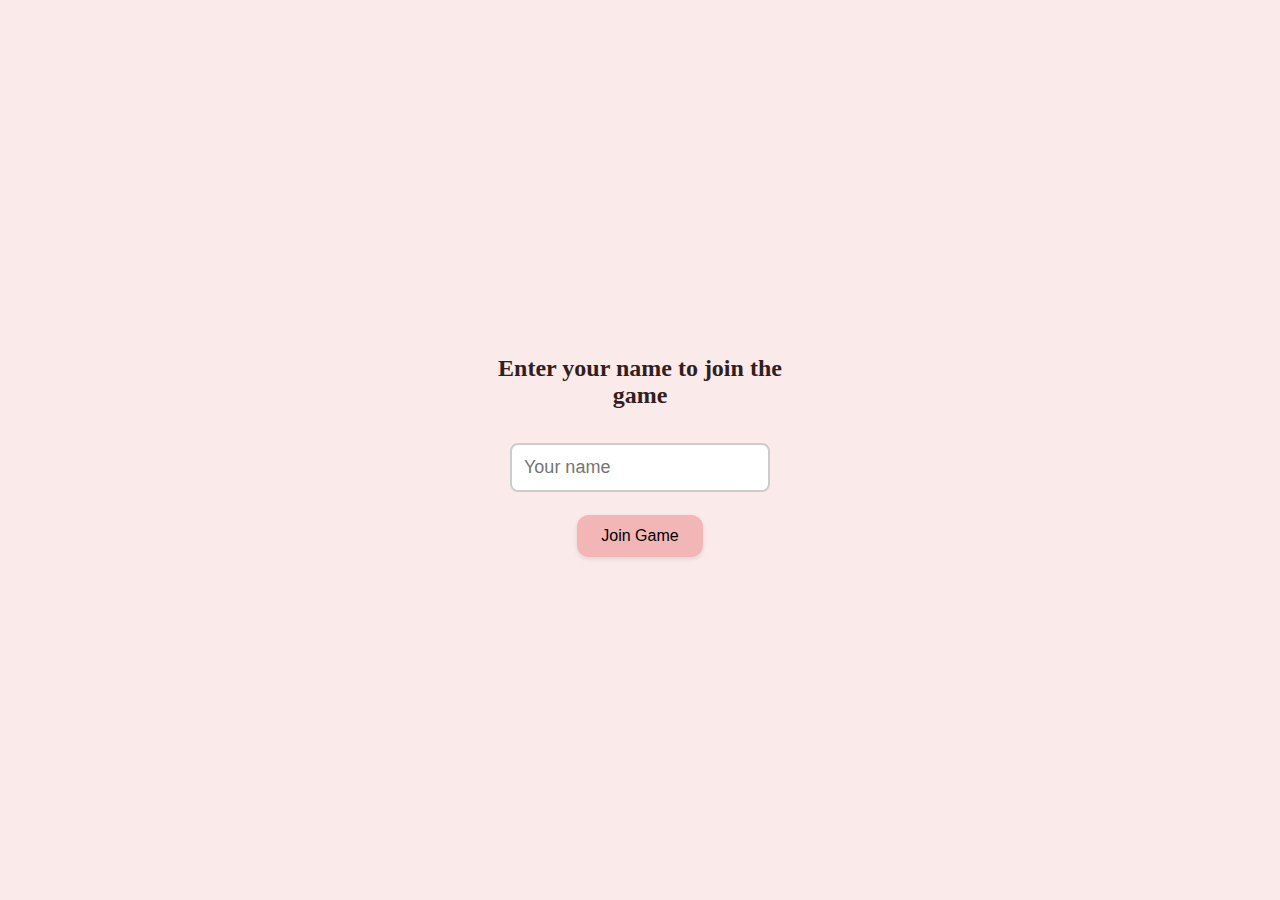
<file: game.html>
<!DOCTYPE html>
<html lang="en">
<head>
  <meta charset="UTF-8" />
  <meta name="viewport" content="width=device-width, initial-scale=1.0"/>
  <meta http-equiv="Content-Security-Policy" content="upgrade-insecure-requests">
  <title>Never Have I Ever - Game</title>
  <link rel="stylesheet" href="style.css" />
</head>
<body>
  <!-- Name input screen -->
  <div id="name-screen" class="screen">
    <h2>Enter your name to join the game</h2>
    <input type="text" id="playerNameInput" placeholder="Your name" />
    <button id="submitNameBtn">Join Game</button>
    <div id="loading-message" class="hidden waiting-message">Connecting to game...</div>
    <div id="error-message" class="hidden error"></div>
  </div>

  <!-- Game screen -->
  <div id="game-screen" class="screen hidden">
    <div class="game-info">
      <h2>Never Have I Ever</h2>
      <p id="playerInfo">Player: <span id="player-name-display"></span></p>
      <p id="gameIdInfo">Game Code: <span id="game-id-display"></span></p>
    </div>

    <div id="waiting-area">
      <h3>Waiting for host to start the game...</h3>
      <div class="player-status">
        <h4>Players in lobby:</h4>
        <ul id="player-list" class="player-list"></ul>
      </div>
      <div id="waiting-host-controls" class="hidden">
        <button id="start-game-btn">Start Game</button>
      </div>
    </div>

    <div id="question-area" class="hidden">
      <h3>Current Question:</h3>
      <p id="current-question" class="game-question">Loading question...</p>

      <div class="answer-buttons">
        <button id="answer-yes" class="answer-btn">I have</button>
        <button id="answer-no" class="answer-btn">I have not</button>
      </div>

      <div id="answers-section">
        <h3>Player Responses:</h3>
        <ul id="answers-list"></ul>
      </div>
      
      <div id="host-controls" class="hidden">
        <button id="next-question-btn">Next Question</button>
      </div>
    </div>

    <div id="game-over-area" class="hidden">
      <h3>Game Over!</h3>
      <p>No more questions left. Hope you had fun!</p>
      <button id="return-home-btn">Return to Home</button>
    </div>
  </div>
    
  <div id="notification" class="notification hidden"></div>

  <script>
    // Game variables
    let playerName = '';
    let gameId = '';
    let playerId = '';
    let isHost = false;
    let hasAnswered = false;
    let socket = null;
    let isServerMode = true;

    // DOM Elements
    const nameScreen = document.getElementById('name-screen');
    const gameScreen = document.getElementById('game-screen');
    const submitNameBtn = document.getElementById('submitNameBtn');
    const answerYesBtn = document.getElementById('answer-yes');
    const answerNoBtn = document.getElementById('answer-no');
    const nextQuestionBtn = document.getElementById('next-question-btn');
    const waitingArea = document.getElementById('waiting-area');
    const waitingHostControls = document.getElementById('waiting-host-controls');
    const questionArea = document.getElementById('question-area');
    const hostControls = document.getElementById('host-controls');
    const gameOverArea = document.getElementById('game-over-area');
    const playerNameDisplay = document.getElementById('player-name-display');
    const gameIdDisplay = document.getElementById('game-id-display');
    const playerList = document.getElementById('player-list');
    const currentQuestionElement = document.getElementById('current-question');
    const answersSection = document.getElementById('answers-section');
    const answersList = document.getElementById('answers-list');
    const loadingMessage = document.getElementById('loading-message');
    const errorMessage = document.getElementById('error-message');
    const notification = document.getElementById('notification');
    const startGameBtn = document.getElementById('start-game-btn');
    const returnHomeBtn = document.getElementById('return-home-btn');

    // Get URL parameters
    function getUrlParams() {
      const params = new URLSearchParams(window.location.search);
      return {
        gameId: params.get('game'),
        host: params.get('host') === 'true',
        playerId: params.get('player')
      };
    }

    // On page load
    document.addEventListener('DOMContentLoaded', () => {
      // Get URL parameters
      const { gameId: urlGameId, host: urlIsHost, playerId: urlPlayerId } = getUrlParams();
      
      // If game ID in URL, store it
      if (urlGameId) {
        gameId = urlGameId;
        isHost = urlIsHost;
        
        // If player ID is provided, use it and go directly to game screen
        if (urlPlayerId) {
          playerId = urlPlayerId;
          // Fetch game info from API
          fetchGameInfo(gameId, playerId);
        }
      }
      
      // Set up UI event listeners
      setupEventListeners();
    });
    
    // Fetch game information from the server API
    function fetchGameInfo(gameId, playerId) {
      // First, get game details
      fetch(`/api/games/${gameId}`)
        .then(response => {
          if (!response.ok) {
            throw new Error('Game not found');
          }
          return response.json();
        })
        .then(gameData => {
          console.log('Game data:', gameData);
          
          // Find this player in the players list
          const thisPlayer = gameData.players.find(p => p.id === playerId);
          if (!thisPlayer) {
            throw new Error('Player not found in game');
          }
          
          // Set player info
          playerName = thisPlayer.name;
          isHost = thisPlayer.is_host;
          
          // Update game info display
          playerNameDisplay.textContent = playerName;
          gameIdDisplay.textContent = gameId;
          
          // Show host controls if host
          if (isHost) {
            waitingHostControls.classList.remove('hidden');
            hostControls.classList.remove('hidden');
          }
          
          // Update player list
          updatePlayerList(gameData.players);
          
          // Fetch questions
          return fetch(`/api/games/${gameId}/questions`);
        })
        .then(response => {
          if (!response.ok) {
            throw new Error('Failed to load questions');
          }
          return response.json();
        })
        .then(questionsData => {
          console.log('Questions data:', questionsData);
          
          // If we have questions, show the first one
          if (questionsData && questionsData.length > 0) {
            currentQuestionElement.textContent = questionsData[0].text;
          }
          
          // Show game screen
          showScreen('game-screen');
        })
        .catch(error => {
          console.error('Error loading game:', error);
          showError(error.message || 'Failed to load game data');
        });
    }

    // Set up event listeners
    function setupEventListeners() {
      // Submit name button
      submitNameBtn.addEventListener('click', () => {
        playerName = document.getElementById('playerNameInput').value.trim();
        if (playerName) {
          initializeSocketConnection();
        } else {
          showError("Please enter your name");
        }
      });
      
      // Answer buttons
      answerYesBtn.addEventListener('click', () => {
        submitAnswer(true);
      });
      
      answerNoBtn.addEventListener('click', () => {
        submitAnswer(false);
      });
      
      // Next question button (host only)
      nextQuestionBtn.addEventListener('click', () => {
        moveToNextQuestion();
      });
      
      // Start game button (host only)
      startGameBtn.addEventListener('click', () => {
        startGame();
      });
      
      // Return to home button
      returnHomeBtn.addEventListener('click', () => {
        window.location.href = 'index.html';
      });
    }

    // Show a specific screen and hide others
    function showScreen(screenId) {
      nameScreen.classList.add('hidden');
      gameScreen.classList.add('hidden');
      
      if (screenId === 'name-screen') {
        nameScreen.classList.remove('hidden');
      } else if (screenId === 'game-screen') {
        gameScreen.classList.remove('hidden');
      }
    }

    // Show notification
    function showNotification(message, type = 'success') {
      notification.textContent = message;
      notification.className = `notification ${type}`;
      notification.classList.remove('hidden');
      
      setTimeout(() => {
        notification.classList.add('hidden');
      }, 3000);
    }

    // Show error message
    function showError(message) {
      errorMessage.textContent = message;
      errorMessage.classList.remove('hidden');
      loadingMessage.classList.add('hidden');
    }

    // Initialize Socket.IO connection
    function initializeSocketConnection() {
      console.log("Initializing Socket.IO connection");
      loadingMessage.classList.remove('hidden');
      errorMessage.classList.add('hidden');
      
      // Join existing game
      if (gameId) {
        joinGame();
      }
    }

    // Join an existing game
    function joinGame() {
      console.log("Joining game:", gameId);
      
      try {
        // First check if the game exists using the API
        fetch(`/api/games/${gameId}`)
          .then(response => {
            if (!response.ok) {
              throw new Error('Game not found');
            }
            return response.json();
          })
          .then(gameData => {
            // Generate a unique player ID if we don't have one
            if (!playerId) {
              playerId = 'player_' + Date.now() + '_' + Math.random().toString(36).substr(2, 9);
            }
            
            // Join the game through the API
            return fetch(`/api/games/${gameId}/players`, {
              method: 'POST',
              headers: {
                'Content-Type': 'application/json',
              },
              body: JSON.stringify({
                player_id: playerId,
                player_name: playerName
              })
            });
          })
          .then(response => {
            if (!response.ok) {
              throw new Error('Failed to join game');
            }
            return response.json();
          })
          .then(playerData => {
            // Update game info
            isHost = playerData.is_host;
            playerNameDisplay.textContent = playerName;
            gameIdDisplay.textContent = gameId;
            
            // Show host controls if applicable
            if (isHost) {
              waitingHostControls.classList.remove('hidden');
            }
            
            // Show game screen
            showScreen('game-screen');
            
            // Load player list and other game data
            loadGameData();
          })
          .catch(error => {
            console.error("Error joining game:", error);
            showError("Failed to join game: " + error.message);
          });
      } catch (error) {
        console.error("Error joining game:", error);
        showError("Failed to join game: " + error.message);
      }
    }
    
    // Load game data (players, questions, etc.)
    function loadGameData() {
      fetch(`/api/games/${gameId}`)
        .then(response => response.json())
        .then(gameData => {
          updatePlayerList(gameData.players);
        })
        .catch(error => {
          console.error("Error loading game data:", error);
        });
    }

    // Start the game (host only)
    function startGame() {
      console.log("Starting game");
      
      // Load first question
      fetch(`/api/games/${gameId}/questions`)
        .then(response => response.json())
        .then(questions => {
          if (questions.length > 0) {
            // Hide waiting area, show question area
            waitingArea.classList.add('hidden');
            questionArea.classList.remove('hidden');
            
            // Display first question
            const questionObj = questions[0];
            currentQuestionElement.textContent = questionObj.text;
            currentQuestionElement.dataset.questionId = questionObj.id;
          } else {
            showError("No questions available for this game");
          }
        })
        .catch(error => {
          console.error("Error starting game:", error);
          showError("Failed to start game: " + error.message);
        });
    }

    // Submit an answer
    function submitAnswer(answer) {
      if (hasAnswered) return;
      
      console.log("Submitting answer:", answer);
      
      try {
        // Submit answer via API instead of socket
        const questionId = document.getElementById('current-question').dataset.questionId;
        
        fetch('/api/answers', {
          method: 'POST',
          headers: {
            'Content-Type': 'application/json',
          },
          body: JSON.stringify({
            player_id: playerId,
            question_id: questionId,
            answer: answer
          })
        })
        .then(response => {
          if (!response.ok) {
            throw new Error('Failed to submit answer');
          }
          return response.json();
        })
        .then(data => {
          console.log("Answer submitted successfully:", data);
          
          // After submitting, fetch all answers for this question
          return fetch(`/api/questions/${questionId}/answers`);
        })
        .then(response => {
          if (!response.ok) {
            throw new Error('Failed to get answers');
          }
          return response.json();
        })
        .then(answers => {
          console.log("All answers:", answers);
          updateAnswersList(answers);
        })
        .catch(error => {
          console.error("Error with answer:", error);
          showNotification("Failed to submit answer: " + error.message, "error");
        });
        
        // Disable answer buttons
        answerYesBtn.disabled = true;
        answerNoBtn.disabled = true;
        hasAnswered = true;
        
        // Visual feedback
        if (answer) {
          answerYesBtn.classList.add('selected');
        } else {
          answerNoBtn.classList.add('selected');
        }
        
      } catch (error) {
        console.error("Error submitting answer:", error);
        showError("Failed to submit answer: " + error.message);
      }
    }

    // Move to next question (host only)
    function moveToNextQuestion() {
      console.log("Moving to next question");
      
      // Get the current question index from the data attribute
      const currentQuestionId = parseInt(currentQuestionElement.dataset.questionId);
      
      // Fetch all questions
      fetch(`/api/games/${gameId}/questions`)
        .then(response => response.json())
        .then(questions => {
          // Find the current question index
          const currentIndex = questions.findIndex(q => q.id === currentQuestionId);
          
          if (currentIndex < questions.length - 1) {
            // Show next question
            const nextQuestion = questions[currentIndex + 1];
            currentQuestionElement.textContent = nextQuestion.text;
            currentQuestionElement.dataset.questionId = nextQuestion.id;
            
            // Reset answer state
            hasAnswered = false;
            answerYesBtn.disabled = false;
            answerNoBtn.disabled = false;
            answerYesBtn.classList.remove('selected');
            answerNoBtn.classList.remove('selected');
            
            // Clear answers list
            answersList.innerHTML = '';
          } else {
            // No more questions, show game over
            questionArea.classList.add('hidden');
            gameOverArea.classList.remove('hidden');
          }
        })
        .catch(error => {
          console.error("Error moving to next question:", error);
          showError("Failed to move to next question: " + error.message);
        });
    }

    // Update player list
    function updatePlayerList(players) {
      playerList.innerHTML = '';
      
      players.forEach(player => {
        const li = document.createElement('li');
        li.textContent = player.name + (player.is_host ? ' (Host)' : '');
        playerList.appendChild(li);
      });
    }

    // Update answers list
    function updateAnswersList(answers) {
      answersList.innerHTML = '';
      
      answers.forEach(answer => {
        const li = document.createElement('li');
        li.textContent = `${answer.player_name}: ${answer.answer ? "I have ✓" : "I have not ✗"}`;
        li.className = answer.answer ? 'answer-yes' : 'answer-no';
        answersList.appendChild(li);
      });
    }
  </script>
</body>
</html>
</file>
<file: style.css>
body {
    margin: 0;
    font-family: "Georgia", serif;
    background-color: #fbeaea;
    color: #331e1e;
    display: flex;
    justify-content: center;
    align-items: center;
    min-height: 100vh;
  }
  
  .screen {
    display: flex;
    flex-direction: column;
    align-items: center;
    text-align: center;
    padding: 2rem;
    width: 100%;
    max-width: 400px;
  }
  
  .hidden {
    display: none;
  }
  
  h1, h2, h3, h4 {
    font-weight: bold;
  }
  
  button {
    margin: 0.5rem;
    padding: 0.75rem 1.5rem;
    background-color: #f3b6b6;
    border: none;
    border-radius: 12px;
    font-size: 1rem;
    cursor: pointer;
    box-shadow: 0 2px 5px rgba(0,0,0,0.1);
    transition: background-color 0.3s ease, transform 0.1s ease;
  }
  
  button:hover {
    background-color: #f1a4a4;
  }
  
  button:active {
    transform: scale(0.98);
  }
  
  button:disabled {
    background-color: #e0e0e0;
    color: #999;
    cursor: not-allowed;
  }
  
  input[type="text"] {
    padding: 12px;
    width: 260px;
    margin: 15px 0;
    border: 2px solid #ccc;
    border-radius: 8px;
    font-size: 18px;
    box-sizing: border-box;
    transition: border-color 0.3s ease;
  }
  
  input[type="text"]:focus {
    border-color: #f1a4a4;
    outline: none;
  }
  
  .player-btn {
    display: block;
    width: 100%;
    margin-bottom: 0.5rem;
    background-color: #fad4d4;
    padding: 0.75rem 1.5rem;
    font-size: 1rem;
    text-align: center;
    border: none;
    border-radius: 8px;
  }
  
  .player-btn:hover {
    background-color: #f1a4a4;
  }
  
  .category {
    background-color: #f5a9a9;
    font-weight: bold;
    padding: 0.75rem 1.5rem;
    border-radius: 12px;
  }
  
  .back-button {
    position: absolute;
    top: 10px;
    left: 10px;
    font-size: 24px;
    background: none;
    border: none;
    cursor: pointer;
    z-index: 1000;
  }
  
  .mode-selection {
    display: grid;
    grid-template-columns: 1fr;
    gap: 10px;
    margin-bottom: 1rem;
    width: 100%;
    max-width: 350px;
  }
  
  .mode-option {
    display: block;
    background-color: #f0f0f0;
    border-radius: 8px;
    padding: 12px;
    cursor: pointer;
    transition: background-color 0.3s ease;
    font-weight: bold;
    user-select: none;
  }
  
  .mode-option:hover {
    background-color: #e0e0e0;
  }
  
  .mode-option input:checked + span {
    background-color: #f1a4a4;
    color: #331e1e;
    display: block;
    padding: 12px;
    border-radius: 8px;
  }
  
  .player-item {
    display: flex;
    align-items: center;
    justify-content: space-between;
    background-color: #eee;
    padding: 8px 12px;
    margin: 4px 0;
    border-radius: 5px;
  }
  
  .remove-btn {
    background-color: #ff4d4d;
    border: none;
    color: white;
    font-weight: bold;
    padding: 4px 8px;
    border-radius: 50%;
    cursor: pointer;
  }
  
  .remove-btn:hover {
    background-color: #cc0000;
  }
  
  .notification {
    position: fixed;
    bottom: 20px;
    left: 50%;
    transform: translateX(-50%);
    padding: 10px 20px;
    border-radius: 8px;
    font-weight: bold;
    text-align: center;
    z-index: 1000;
    min-width: 200px;
    transition: opacity 0.3s ease;
  }
  
  .notification.success {
    background-color: #dff2bf;
    color: #4f8a10;
  }
  
  .notification.error {
    background-color: #ffdddd;
    color: #d8000c;
  }
  
  .notification.warning {
    background-color: #feefb3;
    color: #9f6000;
  }
  
  .notification.info {
    background-color: #bde5f8;
    color: #00529b;
  }
  
  .player-list {
    list-style-type: none;
    padding: 0;
    margin: 0;
  }
  
  .player-list li {
    background-color: #f0f0f0;
    padding: 8px 12px;
    margin-bottom: 6px;
    border-radius: 6px;
  }
  
  .answers-list {
    list-style-type: none;
    padding: 0;
    margin: 0;
  }
  
  #answers-list li {
    padding: 8px 12px;
    margin-bottom: 6px;
    border-radius: 6px;
  }
  
  .answer-yes {
    background-color: #dff2bf;
    color: #4f8a10;
  }
  
  .answer-no {
    background-color: #ffdddd;
    color: #d8000c;
  }
  
  .waiting-message {
    margin-top: 1rem;
    font-style: italic;
    color: #666;
  }
  
  .error {
    margin-top: 1rem;
    color: #d8000c;
    font-weight: bold;
  }
  
  .game-info {
    margin-bottom: 2rem;
    border-bottom: 1px solid #eee;
    padding-bottom: 1rem;
    width: 100%;
  }
  
  .game-question {
    font-size: 1.2rem;
    font-weight: bold;
    background-color: #f3b6b6;
    padding: 1rem;
    border-radius: 12px;
    margin: 1.5rem 0;
  }
  
  #question-area {
    width: 100%;
  }
  
  .answer-buttons {
    display: flex;
    justify-content: space-between;
    width: 100%;
    margin: 1rem 0;
  }
  
  .answer-btn {
    width: 48%;
    padding: 1rem;
    font-weight: bold;
    font-size: 1.1rem;
  }
  
  #answer-yes {
    background-color: #dff2bf;
    color: #4f8a10;
  }
  
  #answer-yes:hover {
    background-color: #c3e0a0;
  }
  
  #answer-no {
    background-color: #ffdddd;
    color: #d8000c;
  }
  
  #answer-no:hover {
    background-color: #f8c9c9;
  }
  
  .selected {
    transform: scale(1.05);
    border: 2px solid #333;
  }
  
  #host-controls {
    margin-top: 2rem;
    padding-top: 1rem;
    border-top: 1px solid #eee;
    width: 100%;
  }
  
  #next-question-btn {
    width: 100%;
    padding: 1rem;
    background-color: #f3b6b6;
    font-weight: bold;
    font-size: 1.1rem;
  }
  
  #qrcode-container {
    background-color: white;
    padding: 1rem;
    border-radius: 8px;
    margin: 1rem 0;
  }
  
  .game-code {
    font-size: 1.5rem;
    font-weight: bold;
    letter-spacing: 2px;
    background-color: #f3b6b6;
    padding: 0.5rem 1rem;
    border-radius: 8px;
  }
  
  .copy-url-btn {
    background-color: #f1a4a4;
    font-weight: bold;
  }
  
  #answers-section {
    margin-top: 2rem;
    width: 100%;
  }
  
  /* Responsive styling */
  @media (max-width: 480px) {
    body {
      font-size: 16px;
      padding: 1rem;
    }
  
    .screen {
      padding: 1rem;
      max-width: 90vw;
    }
  
    h1, h2 {
      font-size: 1.5rem;
      line-height: 1.3;
      word-break: break-word;
    }
  
    button, .player-btn, .mode-option {
      font-size: 1rem;
      padding: 0.5rem 1rem;
    }
  
    input[type="text"] {
      width: 100%;
      font-size: 16px;
    }
  
    .back-button {
      font-size: 20px;
      top: 8px;
      left: 8px;
    }
  }
  
  * {
    max-width: 100%;
    box-sizing: border-box;
    overflow-wrap: break-word;
  }
  
  .visually-hidden {
    position: absolute;
    opacity: 0;
    pointer-events: none;
  }
</file>
